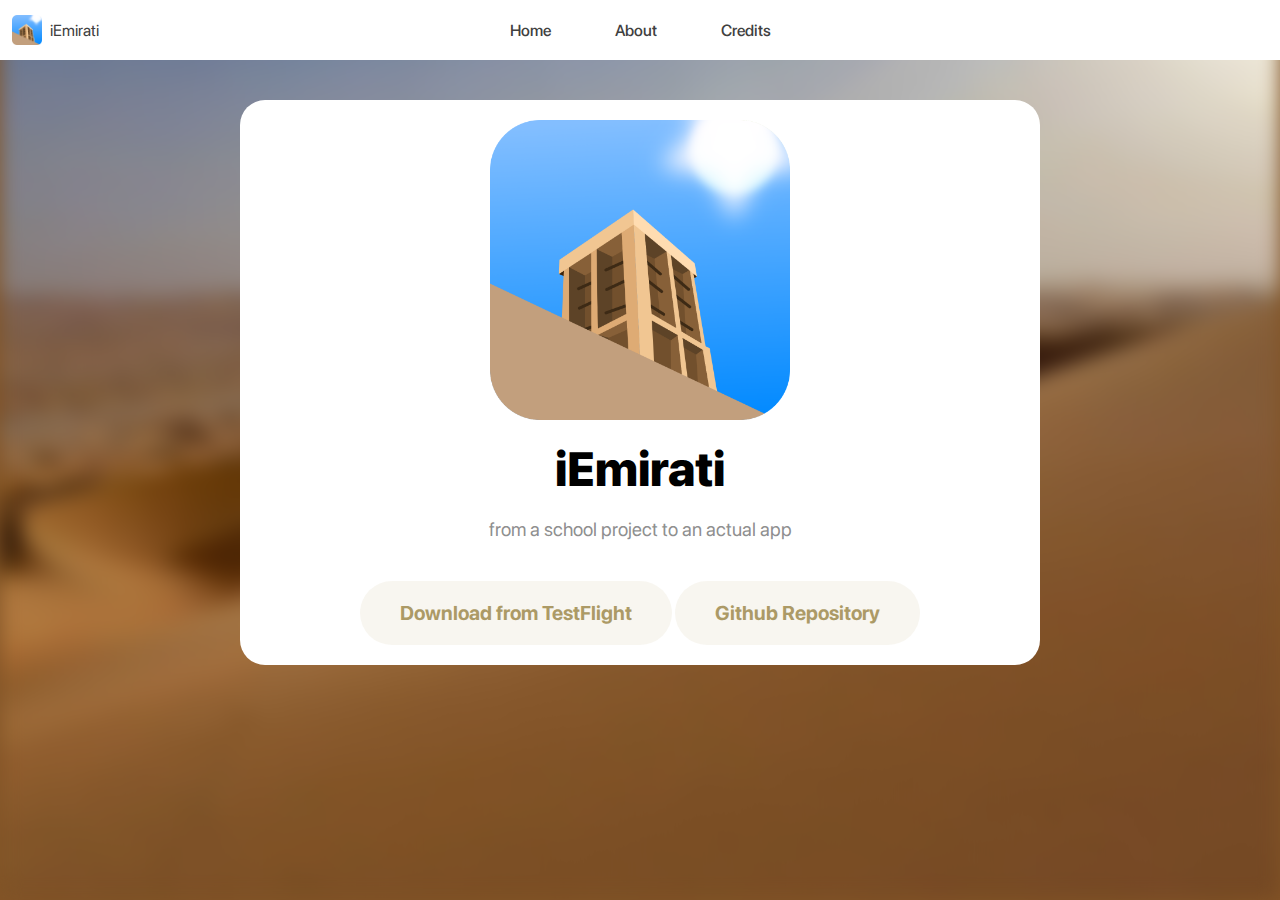
<file: index.html>
<!DOCTYPE html>
<html lang="en">
<head>
    <meta charset="UTF-8">
    <meta name="viewport" content="width=device-width, initial-scale=1.0">
    <title>Home | iEmirati</title>
    <link rel="stylesheet" href="main.css">
    <link rel="icon" href="./favicon.ico" type="image/x-icon" />
    <link rel="shortcut icon" href="./favicon.ico" type="image/x-icon" />
</head>
<body>
    <div class="background-image"></div>
    
    <!-- Desktop Navigation (visible on desktop only) -->
    <nav class="desktop-nav">
        <div class="desktop-nav-container" style="display:flex; justify-content:space-between; align-items:center; padding:10px 20px; padding-left:0;">
            <!-- Left: Logo with text (flush left) -->
            <div class="nav-left" style="margin-left:0;">
                <a href="index.html" class="logo">
                    <img src="images/iEmiratiIcon1.png" alt="iEmirati Logo" class="top-bar light-icon" />
                    <img src="images/iEmiratiIcon1-dark.png" alt="iEmirati Logo" class="top-bar dark-icon" />
                    <span class="logo-text">iEmirati</span>
                </a>
            </div>
            <!-- Center: Navigation Links -->
            <div class="nav-center">
                <ul class="desktop-menu">
                    <li><a href="index.html">Home</a></li>
                    <li><a href="about.html">About</a></li>
                    <li><a href="credits.html">Credits</a></li>
                </ul>
            </div>
            <!-- Right: Dark/Light Toggle -->
            <div class="nav-right">
                <input type="checkbox" id="theme-toggle" hidden>
                <label for="theme-toggle" class="theme-toggle">
                    <img src="images/sun.png" class="icon sun" alt="Light mode">
                    <img src="images/moon.png" class="icon dark-icon" alt="Dark mode">
                </label>
            </div>
        </div>
    </nav>
    
    <!-- Mobile Navigation (visible on mobile only) -->
    <nav class="mobile-nav">
        <!-- Left: Logo (logo text hidden on mobile via CSS) -->
        <div class="nav-left">
            <a href="index.html" class="logo">
                <img src="images/iEmiratiIcon1.png" alt="iEmirati Logo" class="top-bar light-icon" />
                <img src="images/iEmiratiIcon1-dark.png" alt="iEmirati Logo" class="top-bar dark-icon" />
            </a>
        </div>
        <!-- Right: Mode Toggle and Hamburger Button -->
        <div class="nav-right">
            <input type="checkbox" id="theme-toggle-mobile" hidden>
            <label for="theme-toggle-mobile" class="theme-toggle">
                <img src="images/sun.png" class="icon sun" alt="Light mode">
                <img src="images/moon.png" class="icon dark-icon" alt="Dark mode">
            </label>
            <button id="nav-toggle" class="hamburger">☰</button>
        </div>
    </nav>
    
    <!-- Mobile Slide-Down Navigation (visible on mobile only) -->
    <div id="slide-nav" class="slide-nav">
        <ul>
            <li><a href="index.html">Home</a></li>
            <li><a href="about.html">About</a></li>
            <li><a href="credits.html">Credits</a></li>
        </ul>
    </div>
    
    <!-- Main Content -->
    <main class="main-content">
        <div class="container">
            <div class="icon-placeholder">
                <img src="images/iEmiratiIcon1.png" alt="iEmirati Logo" class="icon-placeholder light-icon" />
                <img src="images/iEmiratiIcon1-dark.png" alt="iEmirati Logo" class="icon-placeholder dark-icon" />
            </div>
                <h3>iEmirati</h3>
            <p>from a school project to an actual app</p>
            <a href="https://testflight.apple.com/join/c5gjecKD" class="button" target="_blank">
                Download from TestFlight
              </a>
            <a href="https://github.com/tyandco/iEmirati" class="button" target="_blank">
                Github Repository
              </a>
        </div>
    </main>
    
    <script src="nav-toggle.js"></script>
    <script src="toggle.js"></script>
</body>
</html>
</file>
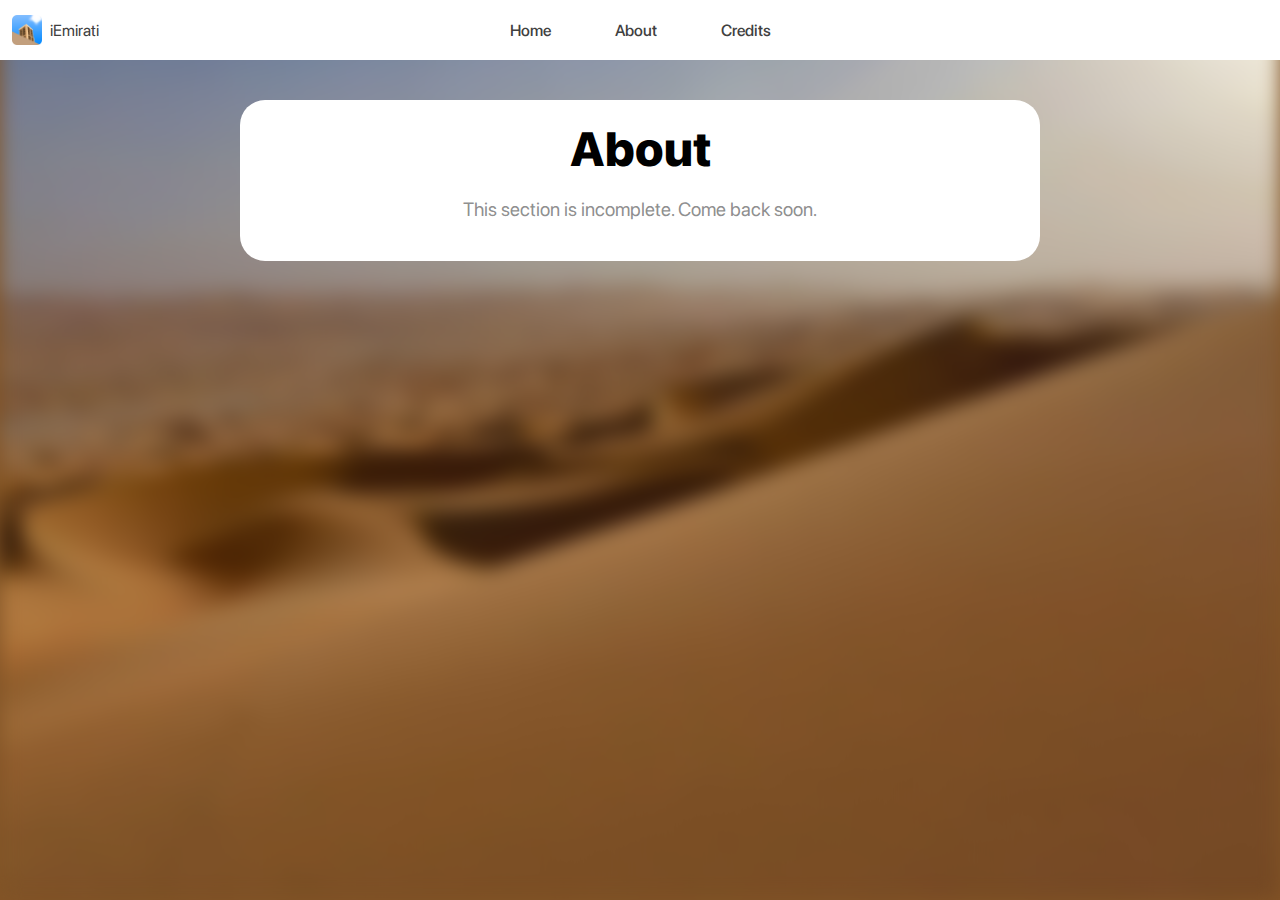
<file: about.html>
<!DOCTYPE html>
<html lang="en">
<head>
    <meta charset="UTF-8">
    <meta name="viewport" content="width=device-width, initial-scale=1.0">
    <title>About | iEmirati</title>
    <link rel="stylesheet" href="main.css">
    <link rel="icon" href="./favicon.ico" type="image/x-icon" />
    <link rel="shortcut icon" href="./favicon.ico" type="image/x-icon" />
</head>
<body>
    <div class="background-image"></div>
    
    <!-- Desktop Navigation (visible on desktop only) -->
    <nav class="desktop-nav">
        <div class="desktop-nav-container" style="display:flex; justify-content:space-between; align-items:center; padding:10px 20px; padding-left:0;">
            <!-- Left: Logo with text (flush left) -->
            <div class="nav-left" style="margin-left:0;">
                <a href="index.html" class="logo">
                    <img src="images/iEmiratiIcon1.png" alt="iEmirati Logo" class="top-bar light-icon" />
                    <img src="images/iEmiratiIcon1-dark.png" alt="iEmirati Logo" class="top-bar dark-icon" />
                    <span class="logo-text">iEmirati</span>
                </a>
            </div>
            <!-- Center: Navigation Links -->
            <div class="nav-center">
                <ul class="desktop-menu">
                    <li><a href="index.html">Home</a></li>
                    <li><a href="about.html">About</a></li>
                    <li><a href="credits.html">Credits</a></li>
                </ul>
            </div>
            <!-- Right: Dark/Light Toggle -->
            <div class="nav-right">
                <input type="checkbox" id="theme-toggle" hidden>
                <label for="theme-toggle" class="theme-toggle">
                    <img src="images/sun.png" class="icon sun" alt="Light mode">
                    <img src="images/moon.png" class="icon dark-icon" alt="Dark mode">
                </label>
            </div>
        </div>
    </nav>
    
    <!-- Mobile Navigation (visible on mobile only) -->
    <nav class="mobile-nav">
        <!-- Left: Logo (logo text hidden on mobile via CSS) -->
        <div class="nav-left">
            <a href="index.html" class="logo">
                <img src="images/iEmiratiIcon1.png" alt="iEmirati Logo" class="top-bar light-icon" />
                <img src="images/iEmiratiIcon1-dark.png" alt="iEmirati Logo" class="top-bar dark-icon" />
            </a>
        </div>
        <!-- Right: Mode Toggle and Hamburger Button -->
        <div class="nav-right">
            <input type="checkbox" id="theme-toggle-mobile" hidden>
            <label for="theme-toggle-mobile" class="theme-toggle">
                <img src="images/sun.png" class="icon sun" alt="Light mode">
                <img src="images/moon.png" class="icon dark-icon" alt="Dark mode">
            </label>
            <button id="nav-toggle" class="hamburger">☰</button>
        </div>
    </nav>
    
    <!-- Mobile Slide-Down Navigation (visible on mobile only) -->
    <div id="slide-nav" class="slide-nav">
        <ul>
            <li><a href="index.html">Home</a></li>
            <li><a href="about.html">About</a></li>
            <li><a href="credits.html">Credits</a></li>
        </ul>
    </div>
    
    <!-- Main Content -->
    <main class="main-content">
        <div class="container">
            <h3>About</h3>
            <p>This section is incomplete. Come back soon.</p>
        </div>
    </main>
    
    <script src="nav-toggle.js"></script>
    <script src="toggle.js"></script>
</body>
</html>
</file>
<file: main.css>
@font-face {
  font-family: 'SF Pro Display';
  src: url('fonts/SF-Pro-Display-Regular.otf') format('opentype');
  font-weight: 400;
  font-style: normal;
}

@font-face {
  font-family: 'SF Pro Display';
  src: url('fonts/SF-Pro-Display-Medium.otf') format('opentype');
  font-weight: 500;
  font-style: normal;
}

@font-face {
  font-family: 'SF Pro Display';
  src: url('fonts/SF-Pro-Display-Bold.otf') format('opentype');
  font-weight: 700;
  font-style: normal;
}

@font-face {
  font-family: 'SF Pro Display';
  src: url('fonts/SF-Pro-Display-Heavy.otf') format('opentype');
  font-weight: 900;
  font-style: normal;
}
@font-face {
  font-family: 'SF Pro Display';
  src: url('fonts/SF-Pro-Display-Black.otf') format('opentype');
  font-weight: 1000;
  font-style: normal;
}
/* Basic Reset */
*, *::before, *::after {
  box-sizing: border-box;
  margin: 0;
  padding: 0;
}

/* Light Mode Variables (Default) */
:root {
  --body-bg: #835426;
  --text-color: #000000;
  --container-bg: #ffffff;
  --nav-txt-unhover: #404040;
  --container-text: #000000;
  --secondary-txt: #575757ad;
  --button-bg: #c2b2801f;
  --button-hover: #7d6d3e2f;
}

[data-theme="dark"] {
  --body-bg: #222222;
  --text-color: #ffffff;
  --container-bg: #444444;
  --container-text: #ffffff;
  --nav-txt-unhover: #d3d3d3;
  --secondary-txt: #dcdcdc97;
  --button-bg: #c2b2801f;
}

/* var(--text-color) */
/* Body & Background transitions */
html, body {
  background-color: var(--body-bg);
  color: var(--text-color);
  transition: background-color 0.5s ease, color 0.5s ease;
  font-family: 'SF Pro Display', Arial, sans-serif;
}

/* Nav bar styles */
nav {
  background-color: var(--container-bg);
  position: fixed;
  top: 0;
  width: 100%;
  height: 60px;
  z-index: 1000;
}

nav ul {
  list-style: none;
  margin: 0;
  padding: 0;
  display: flex;
  align-items: center;
  height: 100%;
  justify-content: space-around;
}

/* Nav links and logo */
nav ul li a {
  display: flex;
  align-items: center;
  color: var(--nav-txt-unhover);
  text-decoration: none;
  padding: 16px;
  font-weight: 500;
  transition: transform 0.3s ease, color 0.3s ease;
}

nav ul li a:hover {
  color: var(--container-text);
  transform: scale(1.1);
}

/* Ensure the logo stays in the nav bar */
.top-bar {
  height: 30px;       /* Adjust as needed */
  width: auto;        /* Keeps original aspect ratio */
  display: inline-block;
  vertical-align: middle;
  margin-right: 8px;
}

/* Show only the light icon by default */
.top-bar.dark-icon {
  display: none;
}

/* In dark mode, hide the light icon and show the dark icon */
.dark-mode .top-bar.light-icon {
  display: none;
}

.dark-mode .top-bar.dark-icon {
  display: inline;
}

/* Toggle container in nav */
.toggle-container {
  /* Ensure the toggle is aligned with nav items */
  display: flex;
  align-items: center;
}

/* Hide default checkbox */
#theme-toggle {
  display: none;
}

/* Style the toggle label with icons */
.theme-toggle {
  cursor: pointer;
  display: inline-flex;
  align-items: center;
  position: relative; /* Use relative so it stays in the flow */
  transition: opacity 0.3s ease, transform 0.3s ease;
}

.theme-toggle .icon {
  width: 24px;
  height: 24px;
  transition: opacity 0.3s ease, transform 0.5s ease;
}

/* Default: show sun, hide moon */
.theme-toggle .moon {
  opacity: 0;
}

.theme-toggle .sun {
  opacity: 1;
}

/* Background Image for Light Mode */
.background-image {
  background-image: url('images/dunes.jpg');
  background-size: cover;
  background-position: center;
  width: 100%;
  height: 100%;
  position: fixed;
  top: 0;
  left: 0;
  z-index: 0;
  filter: blur(10px);
}

/* Pseudo-element for Dark Mode background overlay */
.background-image::after {
  content: "";
  position: absolute;
  top: 0;
  left: 0;
  width: 100%;
  height: 100%;
  background-image: url('images/dunes-dark.jpg');
  background-size: cover;
  background-position: center;
  opacity: 0;
  transition: opacity 0.5s ease;
  z-index: 1;
  filter: blur(10px);
}

/* When dark mode is active via data-theme attribute, show the dark background */
[data-theme="dark"] .background-image::after {
  opacity: 1;
}

/* Dark mode styles activated by the "dark-mode" class */
.dark-mode {
  --body-bg: #222222;
  --text-color: #ffffff;
  --container-bg: #444444;
  --container-text: #ffffff;
  --nav-txt-unhover: #d3d3d3;
  --secondary-txt: #dcdcdc97;
  --button-bg: #c2b2801f;
}

.dark-mode html,
.dark-mode body {
  background-color: var(--body-bg);
  color: var(--text-color);
}

/* When dark mode is active, fade in the dark background image */
.dark-mode .background-image::after {
  opacity: 1;
}

/* Main Content: use flex with a minimum height so it can center a small container */
.main-content {
  margin-top: 80px;/* offset for nav (60px) + extra spacing (20px) */
  margin-bottom: 20px;
  display: flex;
  align-items: center;
  justify-content: center;
  padding: 20px 0; 
}

/* Default main-content used by most pages */
.main-content {
  min-height: auto;  /* 60px for nav + 20px spacing */
  display: flex;
  align-items: center;
  justify-content: center;
  padding: 20px;  /* equal padding on top and bottom */
  box-sizing: border-box;
}
/* Container: size automatically to its content */
.container {
    width: 85%;
    max-width: 800px;
    padding: 20px 30px;
    background-color: var(--container-bg);
    color: var(--container-text);
    border-radius: 25px;
    transition: background-color 0.5s ease, color 0.5s ease;
    position: relative;
    z-index: 2;
    text-align: center;
    margin-bottom: 20px;
  }

/* Icon placeholder now has a fixed max width and maintains a square aspect ratio */
.icon-placeholder {
    width: 100%;
    max-width: 300px;
    aspect-ratio: 1 / 1;
    background-size: contain;
    background-repeat: no-repeat;
    background-position: center;
    margin: 0 auto 20px; /* center it and add space below */
  }

/* Responsive adjustments */
@media (max-width: 768px) {
  .container {
    width: 90%;
    padding: 20pt;
  }

  .icon-placeholder {
    width: 200px;
    height: 200px;
  }

  .button {
    padding: 10pt 20pt;
    font-size: 16px;
  }

  h1 {
    font-size: 2em;
  }

  h2 {
    font-size: 1.5em;
  }

  p {
    font-size: 1em;
  }

  h3 {
    font-size: 2.5em;
  }
  h4 {
    font-size: 4em;
  }
}

@media (max-width: 480px) {
  .container {
    width: 100%;
    padding: 10pt;
  }

  .icon-placeholder {
    width: 150px;
    height: 150px;
  }

  .button {
    padding: 8pt 16pt;
    font-size: 14px;
  }

  h1 {
    font-size: 1.5em;
  }

  h2 {
    font-size: 1.2em;
  }

  p {
    font-size: 0.9em;
  }

  h3 {
    font-size: 2em;
  }
  h4 {
    font-size: 4em;
  }

  .logo .logo-text {
    display: none;
  }
}

/* Utility Classes */
.vstack {
  display: flex;
  flex-direction: column;
  align-items: center;
  gap: 10px;
}

.hstack {
  display: flex;
  flex-direction: row;
  align-items: center;
  gap: 20px;
}

/* Updated profile picture sizes */
.pfp-placeholder {
  width: 125pt;
  height: 125pt;
  border-radius: 50%;
  background-size: contain;
  background-position: center;
  background-repeat: no-repeat;
}

/* Headings updated to use TyAndCosFont */
h1 {
    color: var(--text-color);
    font-size: 2.5em;
    margin-bottom: 20px;
    font-family: 'SF Pro Display', Arial, sans-serif;
    font-weight: 700;
}

h2 {
    color: var(--text-color);
    font-size: 2em;
    margin-bottom: 20px;
    font-family: 'SF Pro Display', Arial, sans-serif;
    font-weight: 500;
}

p {
    color: var(--secondary-txt);
    font-size: 1.2em;
    margin-bottom: 20px;
    font-family: 'SF Pro Display', Arial, sans-serif;
    font-weight: 400;
}

h3 {
    color: var(--text-color);
    font-size: 3em;
    margin-bottom: 20px;
    font-family: 'SF Pro Display', Arial, sans-serif;
    font-weight: 900;
}

h4 {
    color: var(--text-color);
    font-size: 4em;
    margin-bottom: 20px;
    font-family: 'SF Pro Display', Arial, sans-serif;
    font-weight: 1000;
}

.button {
    display: inline-block;
    padding: 15pt 30pt;
    margin-top: 20px;
    font-size: 20px;
    color: #ac9a66;
    background-color: var(--button-bg);
    text-decoration: none;
    border-radius: 25pt;
    transition: background-color 0.3s ease;
    font-family: 'SF Pro Display', 'Arial', sans-serif;
    font-weight: 700;
    vertical-align: middle;
}

.button:hover {
    background-color: var(--button-hover);
}

.content-wrapper {
    position: relative;
    width: 100%;
    min-height: calc(100vh - 60px);
    display: flex;
    justify-content: center;
    align-items: center;
    z-index: 1;
    flex-direction: column;
    padding-top: 60px; /* Add padding to ensure content is not hidden under the nav bar */
}

/* Style the toggle label so it works as the clickable area */
.theme-toggle {
  cursor: pointer;
  display: flex;
  align-items: center;
  flex-direction: column;
  position: relative;
  width: 40px; /* adjust as needed */
  height: 40px; /* adjust as needed */
}

/* Icon defaults including transform and transition */
.theme-toggle .icon {
  width: 24px;
  height: 24px;
  transition: opacity 0.3s ease, transform 0.5s ease;
  display: block;
  position: absolute;
  top: 0;
  left: 0;
  width: 100%;
  height: 100%;
}

/* By default, show the sun icon (scaled to full size) and hide the moon icon (scaled down) */
.theme-toggle .sun {
  opacity: 1;
  transform: scale(1);
}

.theme-toggle .moon {
  opacity: 0;
  transform: scale(0.8);
}

/* When the toggle is checked, switch the icons with animation */
#theme-toggle:checked + label.theme-toggle .sun {
  opacity: 0;
  transform: scale(0.8);
}

#theme-toggle:checked + label.theme-toggle .moon {
  opacity: 1;
  transform: scale(1);
}

/* Common styles for fading icons */
.light-icon,
.dark-icon {
  transition: opacity 0.5s ease;
}

/* NAV BAR ICON STYLES */
.nav-logo .icon-wrapper {
  position: relative;
  display: inline-block;
  /* Optionally set width/height if needed */
}

.nav-logo .top-bar-icon {
  position: absolute;
  top: 0;
  left: 0;
  /* Ensure the image scales nicely */
  height: 30px;
  width: auto;
}

/* Show only light icon by default, dark icon hidden */
.nav-logo .light-icon {
  opacity: 1;
}
.nav-logo .dark-icon {
  opacity: 0;
}

/* ICON PLACEHOLDER STYLES */
.icon-placeholder {
  position: relative;
  width: 100%;
  max-width: 300px;
  aspect-ratio: 1/1;
  margin: 0 auto 20px;
  overflow: hidden;
}

/* Fallback for browsers that don't support aspect-ratio */
@supports not (aspect-ratio: 1/1) {
  .icon-placeholder {
    height: 300px;
  }
}

/* Icon Images in the Placeholder */
.icon-placeholder img {
  position: absolute;
  top: 50%;
  left: 50%;
  transform: translate(-50%, -50%);
  max-width: 100%;
  max-height: 100%;
  object-fit: contain;
  transition: opacity 0.5s ease;
}

/* By default, show the light icon and hide the dark icon */
.icon-placeholder .light-icon {
  opacity: 1;
}
.icon-placeholder .dark-icon {
  opacity: 0;
}

/* When dark mode is active, swap icon visibility */
[data-theme="dark"] .icon-placeholder .light-icon {
  opacity: 0;
}
[data-theme="dark"] .icon-placeholder .dark-icon {
  opacity: 1;
}

.social-icon.dark-icon {
    display: none;
}

body.dark-mode .social-icon.dark-icon {
    display: inline-block;
}

body.dark-mode .social-icon.light-icon {
    display: none;
}

.social-icon {
    width: 35px;
    height: 35px;
    margin-right: 8px;
    vertical-align: middle;
}

body.dark-mode .theme-toggle .sun {
    display: none;
}
body:not(.dark-mode) .theme-toggle .moon {
    display: none;
}

.theme-toggle {
    position: relative;
    display: inline-block;
    width: 40px;
    height: 40px;
}

.theme-toggle .icon {
    position: absolute;
    top: 0;
    left: 0;
    width: 100%;
    height: 100%;
    /* No transition here */
    opacity: 0;
    transform: scale(0.75);
}

/* Only animate when .animate is present */
.theme-toggle.animate .icon {
    transition: opacity 0.3s ease, transform 0.3s ease;
}

/* Light mode: show sun, hide moon */
body:not(.dark-mode) .theme-toggle .sun {
    opacity: 1;
    transform: scale(1);
}
body:not(.dark-mode) .theme-toggle .moon {
    opacity: 0;
    transform: scale(0.75);
}

/* Dark mode: show moon, hide sun */
body.dark-mode .theme-toggle .sun {
    opacity: 0;
    transform: scale(0.75);
}
body.dark-mode .theme-toggle .moon {
    opacity: 1;
    transform: scale(1);
}

/* Add these rules to the end of your tyandco.css */

/* Responsive adjustments for small screens */
@media (max-width: 480px) {
  /* Navigation: Stack menu items vertically */
  nav ul {
    flex-direction: column;
    align-items: flex-start;
  }
  
  nav ul li {
    width: 100%;
    /* Add some padding for easier tapping */
    padding: 10px 20px;
  }
  
  nav ul li a {
    font-size: 1.2em;
  }
  
  /* The toggle container can move to the top-right corner */
  .toggle-container {
    align-self: flex-end;
    margin: 10px 20px;
  }
  
  /* Main container adjustments */
  .container {
    width: 95%;
    padding: 15px;
    margin-bottom: 20px;
  }
  
  /* Adjust headings if needed */
  h1 {
    font-size: 1.8em;
  }
  h2 {
    font-size: 1.5em;
  }
  h3 {
    font-size: 2em;
  }
  h4 {
    font-size: 2.5em;
  }
  
  /* Buttons: adjust padding and font size for touch */
  .button {
    padding: 10pt 20pt;
    font-size: 16px;
  }
  
  /* Optionally adjust your background image if needed */
  .background-image {
    background-size: cover;
  }
  
  /* Mobile styles: Show hamburger and slide-down nav only on small screens */
  .hamburger {
    display: inline-block;
  }
  
  /* Slide-down navigation: visible as per your previous styles */
  #slide-nav {
    display: block;
  }

  .logo .logo-text {
    display: none;
  }

  .desktop-nav-container {
    display: none;
  }
  .hamburger,
  #slide-nav {
    display: inline-block;
  }
  .logo .logo-text {
    display: none;
  }

  /* Ensure the container doesn’t overflow */
  .container {
    width: 95%;
    padding: 10px;
    margin: 10px auto;
    box-sizing: border-box;
    word-wrap: break-word;
  }
  
  /* Stack contributor blocks vertically instead of horizontally */
  .hstack {
    flex-direction: column;
    align-items: center;
    gap: 10px;
  }
  
  /* Reduce the profile picture sizes */
  .pfp-placeholder {
    width: 80px;
    height: 80px;
  }
  
  /* Optional: Adjust nav link padding and font size for improved fit */
  nav ul li a {
    font-size: 1em;
    padding: 10px;
  }
}

/* Desktop styles: Hide hamburger and slide-down navigation on larger screens */
@media (min-width: 481px) {
  .hamburger,
  #slide-nav {
    display: none !important;
  }

  .desktop-nav-container {
    display: block;
  }
  .hamburger,
  #slide-nav {
    display: none;
  }
  .logo .logo-text {
    display: inline; /* or whatever suits your design */
  }
}

/* Desktop styles (min-width: 481px) */
@media (min-width: 481px) {
  .desktop-nav {
    display: block;
  }
  .mobile-nav,
  #slide-nav {
    display: none;
  }
  .desktop-nav-container {
    display: flex;
    justify-content: space-between;
    align-items: center;
    padding: 10px 20px;
  }
  .desktop-menu {
    list-style: none;
    display: flex;
    gap: 2em;
    margin: 0;
    padding: 0;
  }
  .desktop-menu li a {
    text-decoration: none;
    color: inherit;
  }
}

/* Mobile styles (max-width: 480px) */
@media (max-width: 480px) {
  .desktop-nav {
    display: none;
  }
  .mobile-nav {
    display: flex;
    justify-content: space-between;
    align-items: center;
    padding: 10px 15px;
    background: var(--container-bg);
    position: fixed;
    top: 0;
    width: 100%;
    z-index: 1000;
  }
}

/* Mobile styles (max-width: 480px) */
@media (max-width: 480px) {
  .desktop-nav {
    display: none;
  }
  .mobile-nav {
    display: flex;
    /* additional mobile styling… */
  }
  /* slide-down nav rules here */
}

/* Desktop styles (min-width: 481px) */
@media (min-width: 481px) {
  nav {
    display: flex;
    justify-content: space-between;
    align-items: center;
    padding: 10px 20px;
    position: fixed;
    width: 100%;
    z-index: 1000;
  }
  /* Left container: logo with text */
  .nav-left {
    flex: 1;
  }
  .nav-left .logo .logo-text {
    display: inline-block;
  }
  
  /* Center: desktop navigation list */
  .desktop-nav-container {
    flex: 2;
    text-align: center;
  }
  .desktop-nav {
    list-style: none;
    display: inline-flex;
    gap: 2em;
    margin: 0;
    padding: 0;
  }
  .desktop-nav li a {
    text-decoration: none;
    color: var(--nav-txt-unhover);
    font-size: 1em;
  }

  /* Right container: dark/light toggle
     Hide mobile-only hamburger */
  .nav-right {
    flex: 1;
    text-align: right;
  }
  .hamburger,
  #slide-nav {
    display: none;
  }
}

/* Mobile styles (max-width: 480px) */
@media (max-width: 480px) {
  nav {
    display: flex;
    justify-content: space-between;
    align-items: center;
    padding: 10px 20px;
    position: fixed;
    width: 100%;
    z-index: 1000;
  }
  /* On mobile, hide the desktop nav container */
  .desktop-nav-container {
    display: none;
  }
  /* Hide logo text on mobile */
  .logo .logo-text {
    display: none;
  }
  /* Right-side: Toggle & Hamburger */
  .nav-right {
    display: flex;
    align-items: center;
  }
  .hamburger {
    display: inline-block;
    background: none;
    border: none;
    font-size: 28px;
    cursor: pointer;
    color: var(--nav-txt-unhover);
    margin-left: 10px;
  }
  /* Slide-down navigation visible on mobile */
  #slide-nav {
    display: block;
    position: fixed;
    top: 60px; /* adjust based on nav height */
    left: 0;
    width: 100%;
    background-color: var(--container-bg);
    transform: translateY(-100%);
    transition: transform 0.3s ease-out;
    z-index: 999;
  }
  /* When open, the slide-nav container will have class 'open' */
  #slide-nav.open {
    transform: translateY(0);
  }
}

nav .logo .logo-text {
  color: var(--nav-txt-unhover);
  text-decoration: none !important;
  border-bottom: none !important;
}
nav .logo .logo-text :hover {
  color: var(--container-text);
}

a.logo,
a.logo .logo-text {
  text-decoration: none !important;
  border-bottom: none !important;
  outline: none !important;
}

a.logo .logo-text {
  transition: color 0.3s ease, transform 0.3s ease;
}

/* Define hover state for the parent anchor */
a.logo:hover .logo-text {
  color: var(--container-text); /* Replace with your hover color variable or value */
  transform: scale(1.1);
}

/* Mobile-specific styles */
@media (max-width: 480px) {

  /* Navigation bar */
  nav.mobile-nav {
    display: flex;
    justify-content: space-between;
    align-items: center;
    padding: 10px 15px;
    position: fixed;
    top: 0;
    width: 100%;
    background-color: var(--container-bg);
    z-index: 1000;
    box-shadow: 0 2px 4px rgba(0, 0, 0, 0.1);
  }
  
  /* Logo on left; hide any logo text */
  .nav-left .logo {
    display: flex;
    align-items: center;
  }
  .nav-left .logo .logo-text {
    display: none;
  }
  .nav-left .logo img {
    height: 40px;
  }
  
  /* Right-side: Toggle & Hamburger */
  .nav-right {
    display: flex;
    align-items: center;
  }
  .theme-toggle {
    margin-right: 10px;
    cursor: pointer;
  }
  .theme-toggle .icon {
    width: 24px;
    height: 24px;
    transition: opacity 0.3s ease, transform 0.3s ease;
  }
  
  /* Hamburger button styling */
  .hamburger {
    background: none;
    border: none;
    font-size: 28px;
    color: var(--nav-txt-unhover);
    cursor: pointer;
  }
  
  /* Slide down navigation container */
  .slide-nav {
    position: fixed;
    top: 60px;  /* adjust based on your nav height */
    left: 0;
    width: 100%;
    background: var(--container-bg);
    transform: translateY(-100%);
    transition: transform 0.3s ease;
    z-index: 999;
  }
  
  /* When toggled, reveal slide menu */
  .slide-nav.open {
    transform: translateY(0);
  }
  
  .slide-nav ul {
    list-style: none;
    margin: 0;
    padding: 10px 0;
  }
  
  .slide-nav ul li {
    text-align: center;
    border-bottom: 1px solid rgba(0,0,0,0.1);
    padding: 12px 0;
  }
  
  .slide-nav ul li a {
    text-decoration: none;
    color: var(--nav-txt-unhover);
    font-size: 1.2em;
  }
}

/* Show light-mode logo by default */
.logo .light-icon {
  display: block;
}

/* Hide dark-mode logo by default */
.logo .dark-icon {
  display: none;
}

/* When dark mode is activated, switch the logo images */
[data-theme="dark"] .logo .light-icon {
  display: none;
}

[data-theme="dark"] .logo .dark-icon {
  display: block;
}

/* Ensure the logo is flush left on desktop */
.desktop-nav-container .nav-left {
  margin-left: auto;
  text-align: center;
  flex: 1;
}

/* Ensure the logo is flush left on mobile */
.mobile-nav .nav-left {
  margin-left: auto;
  text-align: center;
  flex: 1;
}

/* Override previous forced left alignment for logo containers */
.desktop-nav-container .nav-left,
.mobile-nav .nav-left {
  display: flex;
  align-items: center;
  justify-content: center;
  margin-left: 0; /* Remove auto margin */
  flex: none; /* Remove flex: 1 to prevent unwanted spacing */
}

/* Ensure the logo (icon and text) is inline and centered */
.logo {
  display: flex;
  align-items: center;
  justify-content: center;
  padding: 8px 12px; /* Adjust the top/bottom and left/right padding as needed */
}

/* Adjust spacing between the logo icon and text */
.logo img {
  margin-right: 8px;
}

/* (Retain your dark mode logo switching rules) */
/* Show light-mode logo by default */
.logo .light-icon {
  display: block;
}

/* Hide dark-mode logo by default */
.logo .dark-icon {
  display: none;
}

/* When dark mode is activated, switch the logo images */
[data-theme="dark"] .logo .light-icon {
  display: none;
}

[data-theme="dark"] .logo .dark-icon {
  display: block;
}

/* Center the navigation options on desktop */
.desktop-nav-container .nav-center {
  flex: 2;
  display: flex;
  justify-content: center;
  align-items: center;
}

/* Ensure the slide-down navigation options are centered on mobile */
.slide-nav ul {
  display: flex;
  flex-direction: column;
  align-items: center;
}

/* Absolutely center the desktop navigation options */
.desktop-nav-container {
  position: relative;
}

.desktop-nav-container .nav-center {
  position: absolute;
  left: 50%;
  transform: translateX(-50%);
}

/* Hide the toggle completely */
.theme-toggle,
#theme-toggle {
  display: none !important;
}

/* ICON PLACEHOLDER CONTAINER */
.icon-placeholder {
  position: relative;
  width: 100%;
  max-width: 300px;
  aspect-ratio: 1; /* Maintains a square shape */
  margin: 0 auto 20px;
  overflow: hidden;
}

/* Icon Images in the Placeholder */
.icon-placeholder img {
  display: block;
  width: 100%;
  height: auto;
  object-fit: contain;
  transition: opacity 0.5s ease;
}

/* By default, show the light icon and hide the dark icon */
.icon-placeholder .light-icon {
  opacity: 1;
}
.icon-placeholder .dark-icon {
  opacity: 0;
}

/* When dark mode is active, swap the icon opacity */
[data-theme="dark"] .icon-placeholder .light-icon {
  opacity: 0;
}
[data-theme="dark"] .icon-placeholder .dark-icon {
  opacity: 1;
}
</file>
